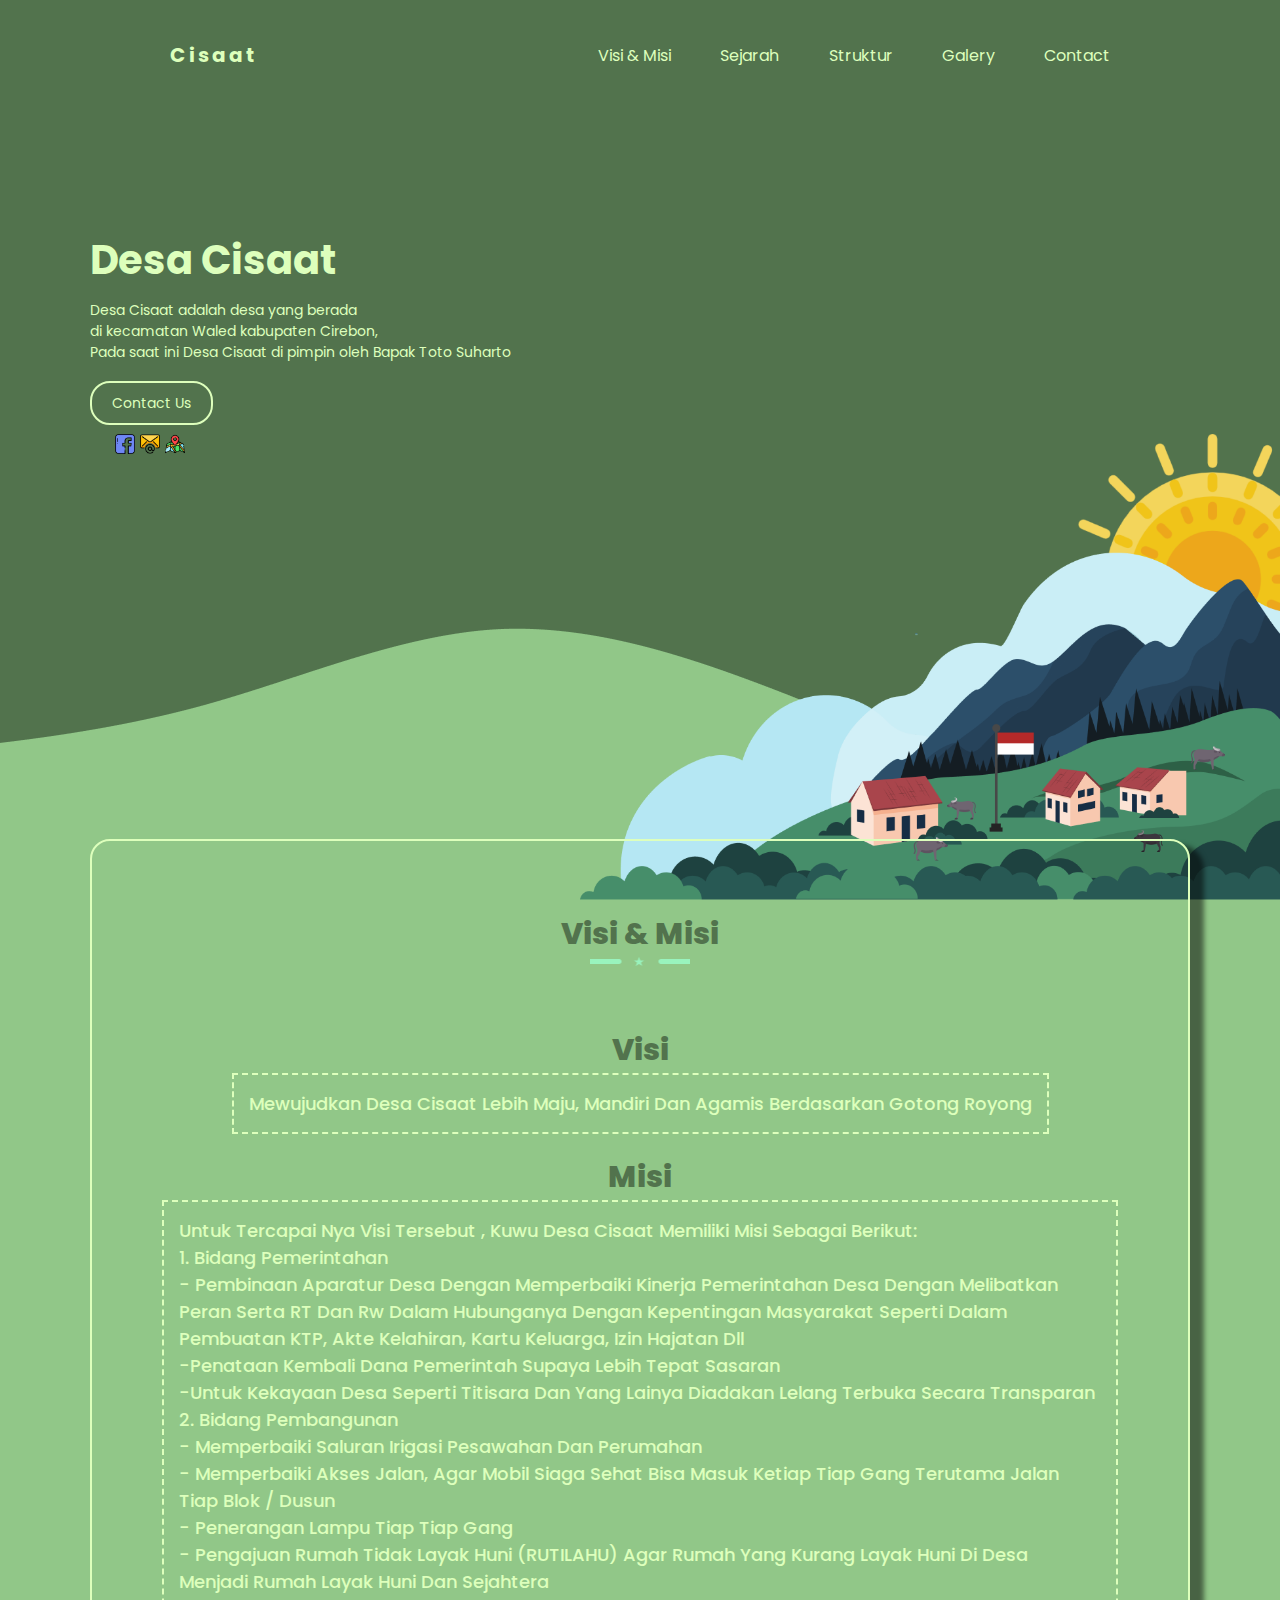
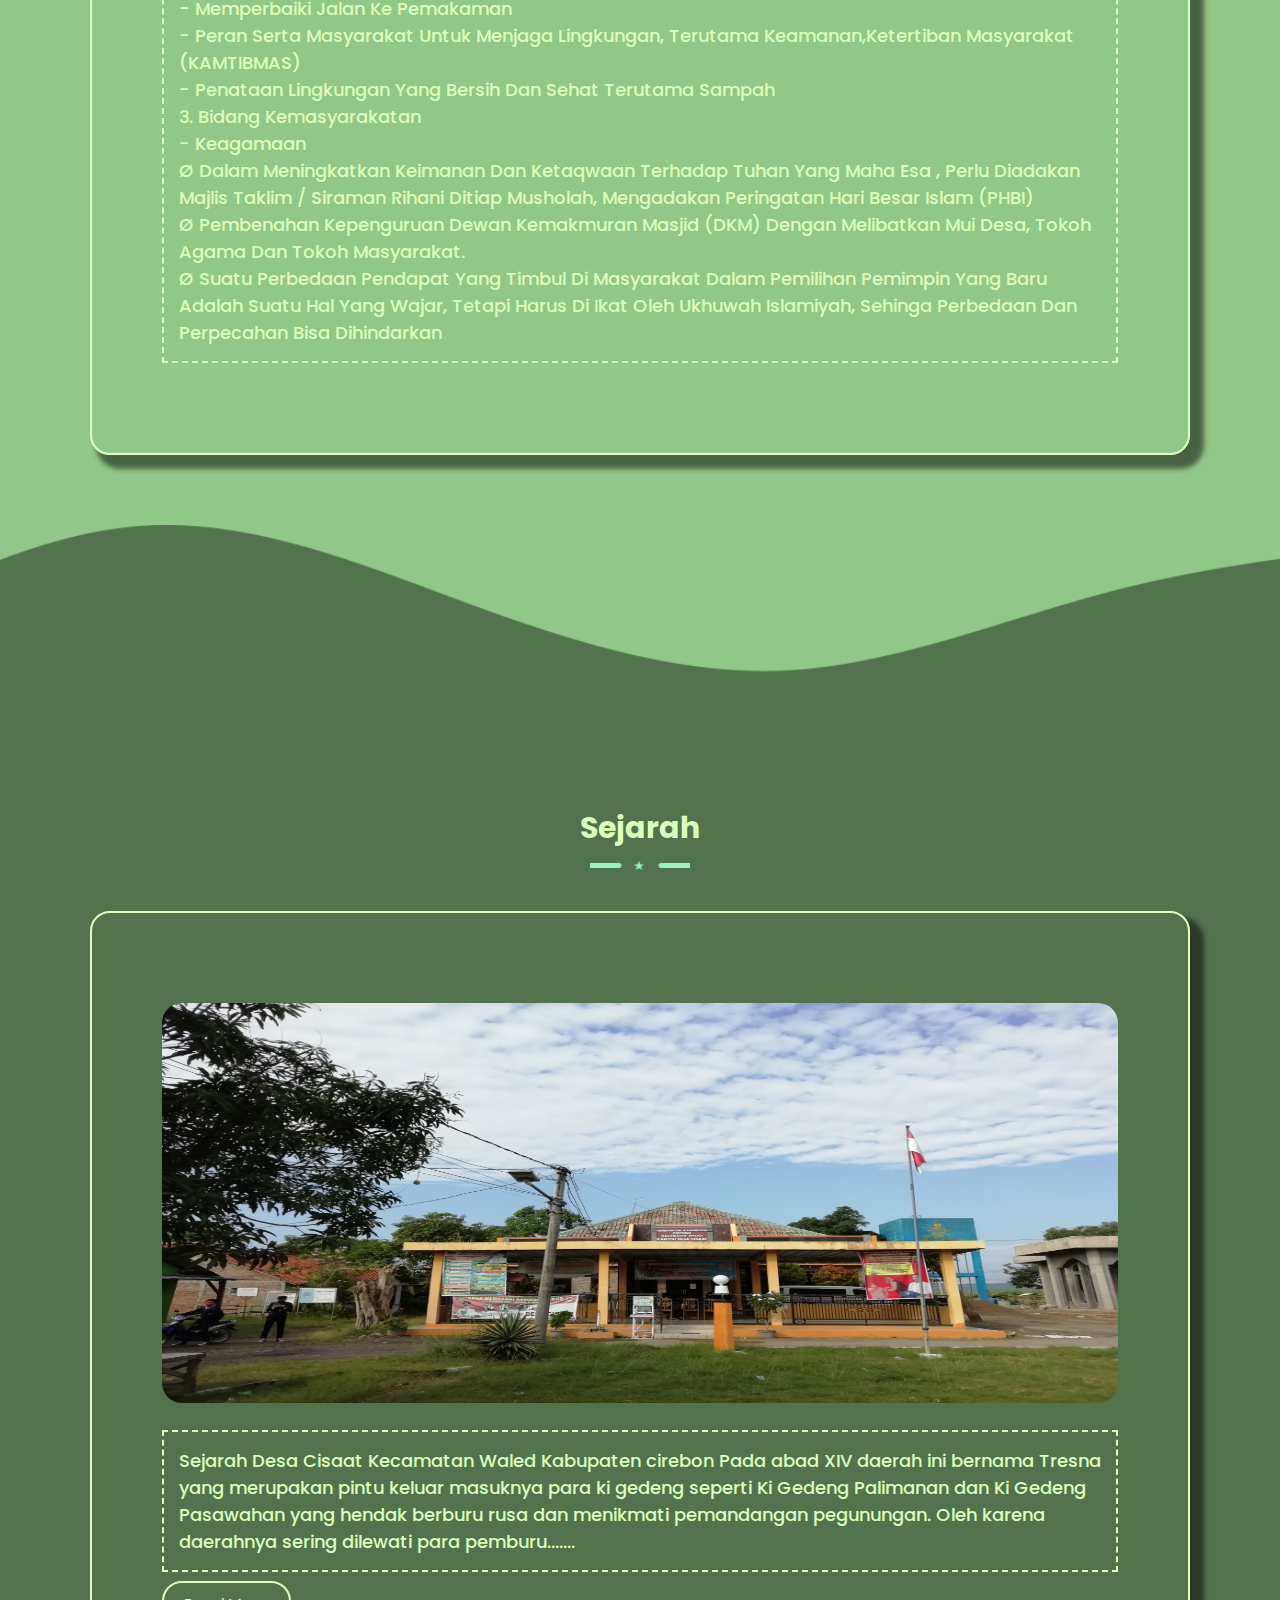
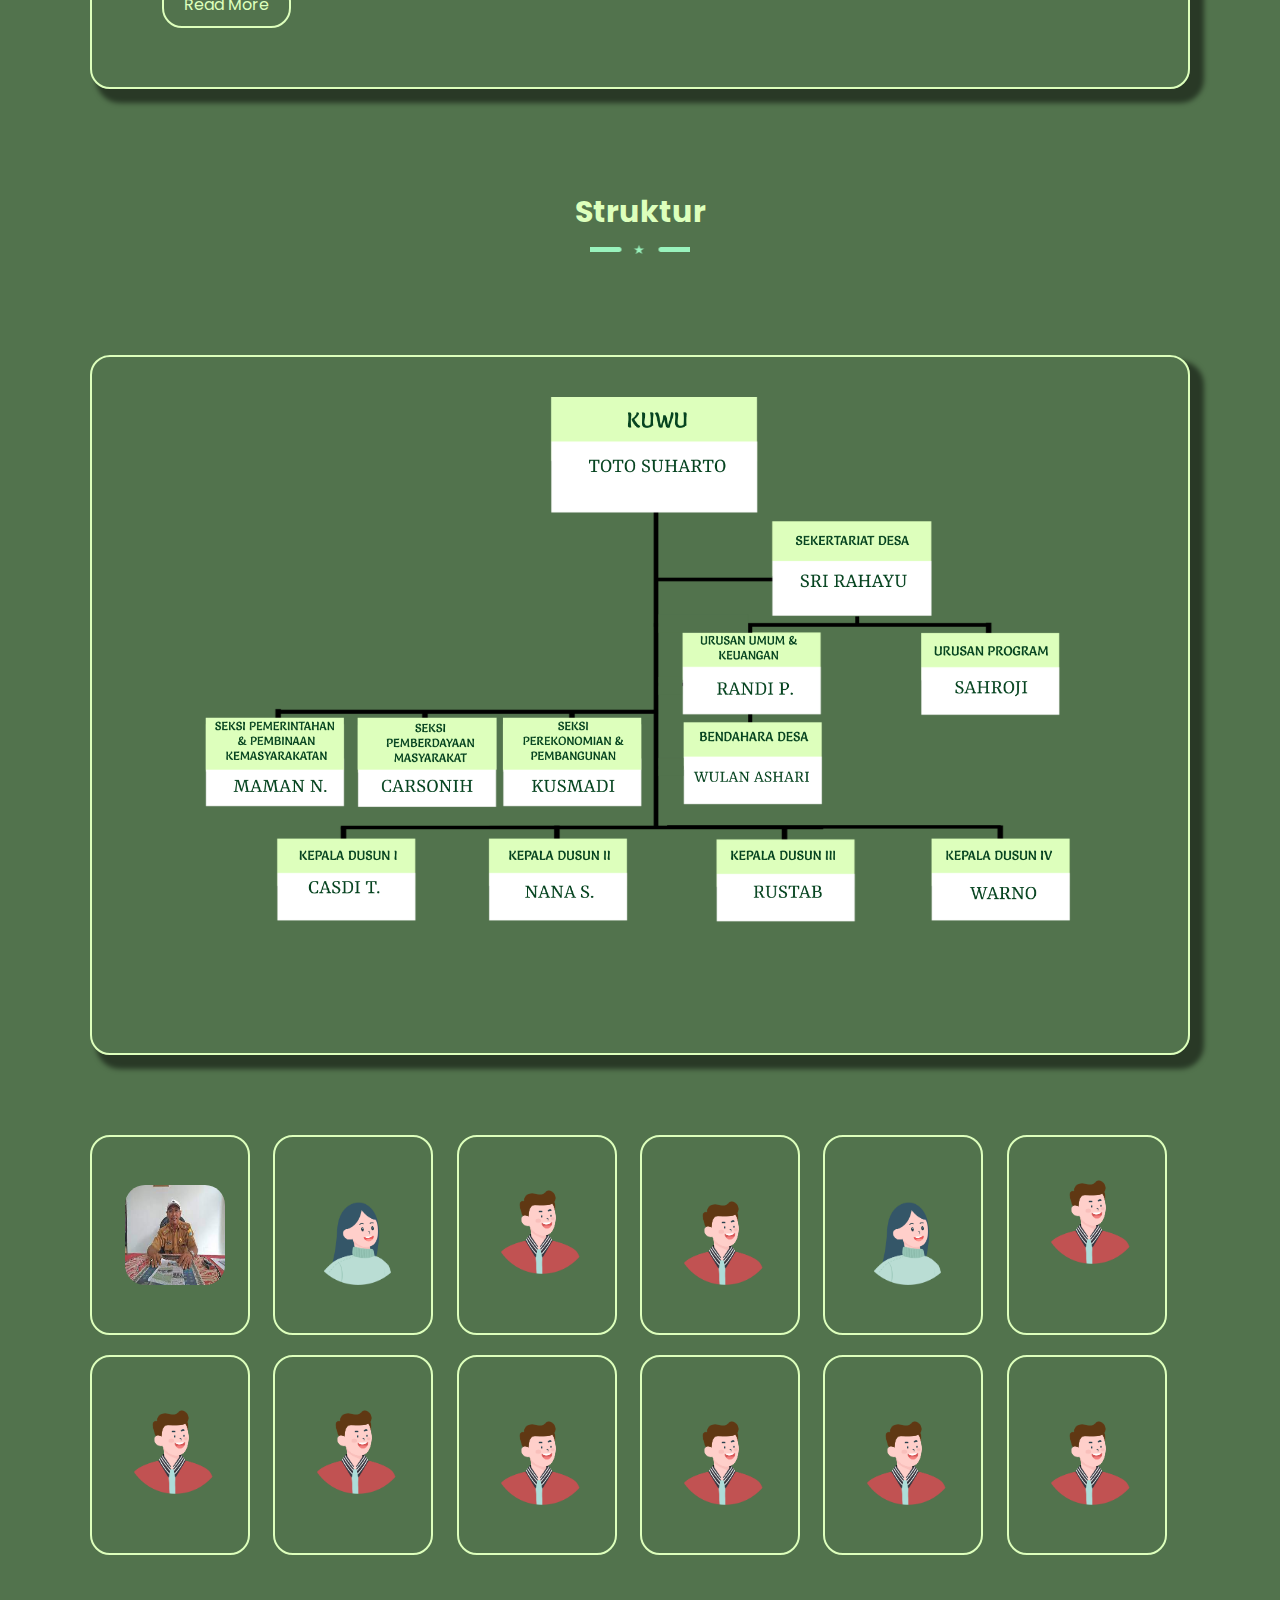
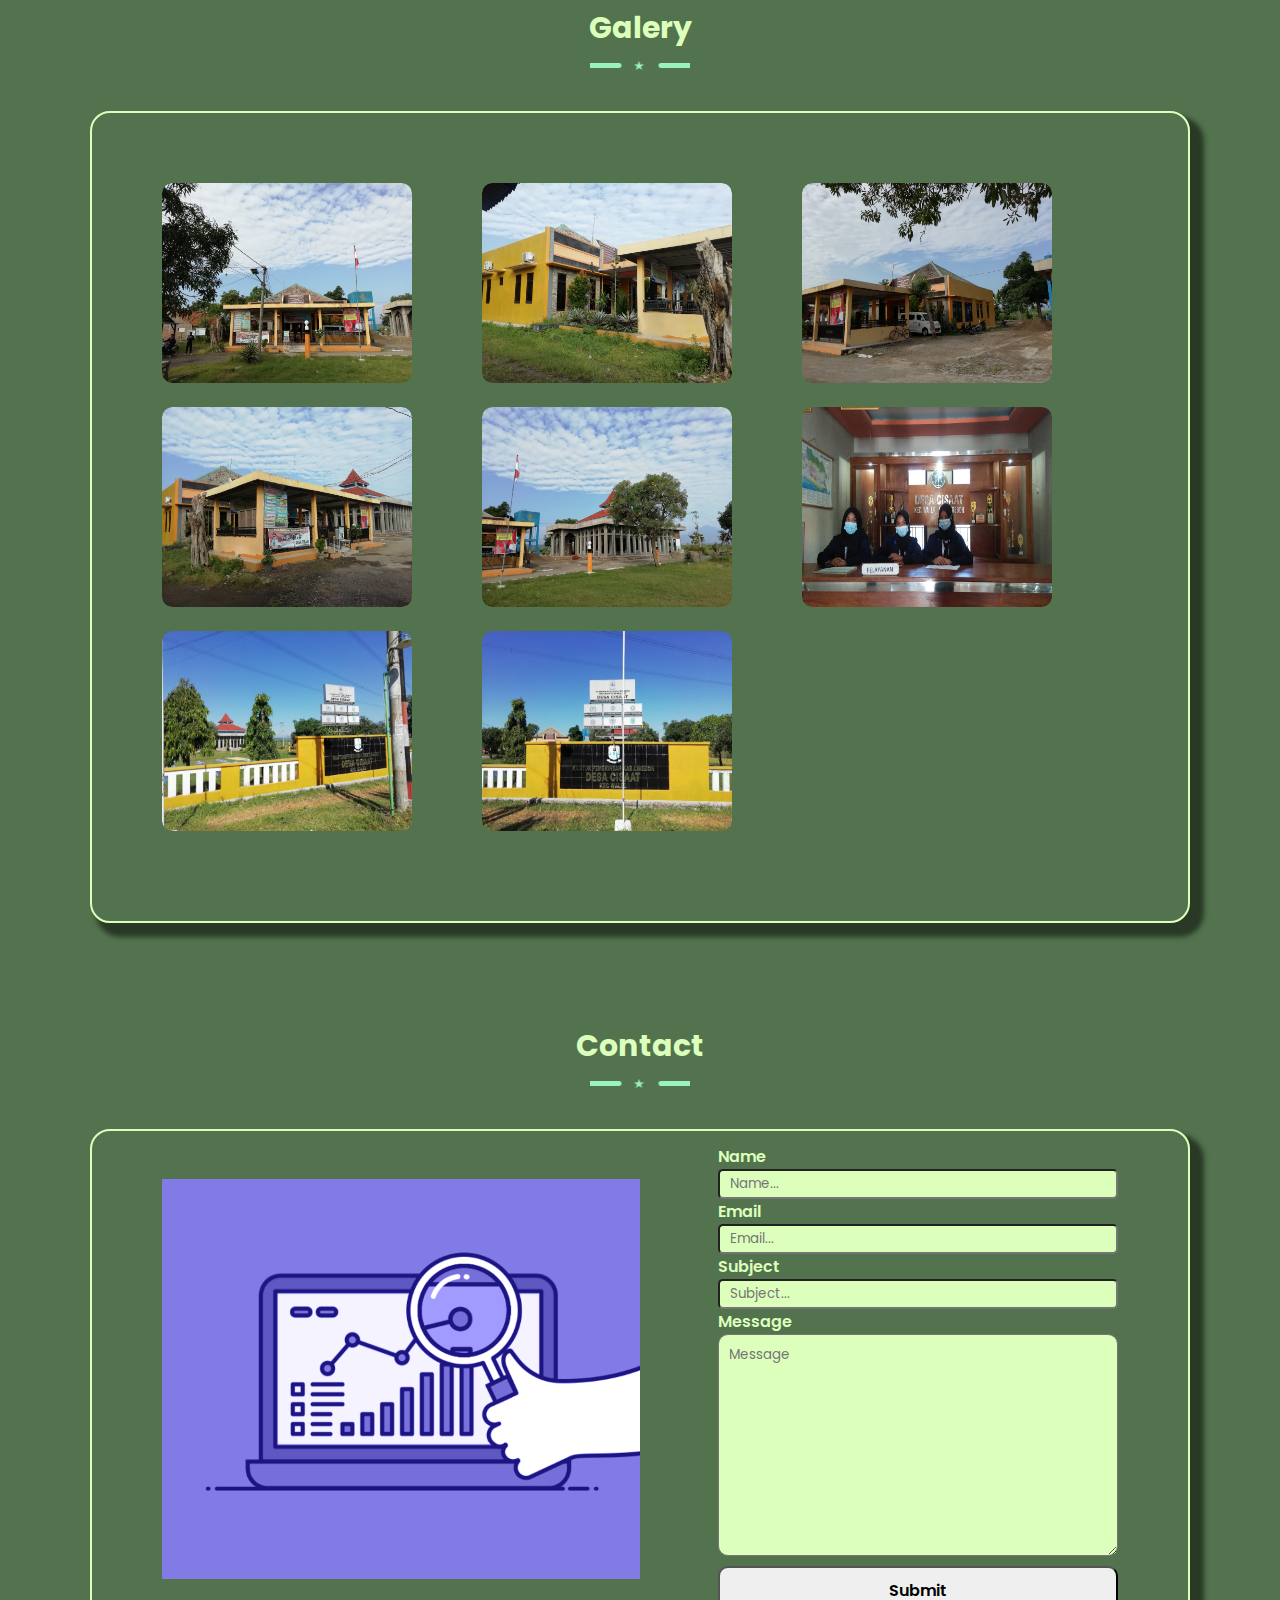
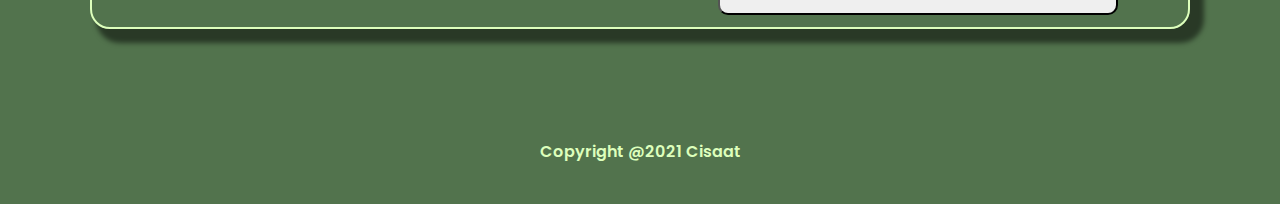
<file: index.html>
<!DOCTYPE html>
<html lang="en">
  <head>
    <meta charset="UTF-8" />
    <meta http-equiv="X-UA-Compatible" content="IE=edge" />
    <meta name="viewport" content="width=device-width, initial-scale=1.0" />
    <title>CISAAT | Home</title>
    <link rel="stylesheet" href="style.css" />
    <link rel="shortcut icon" href="img/houses.png" type="image/x-icon" />
    <link rel="stylesheet" href="https://maxcdn.bootstrapcdn.com/font-awesome/4.5.0/css/font-awesome.min.css" />
  </head>
  <body>
    <!-- navbar -->
    <!-- <nav>
      <div class="container">
        <div class="logo">
          <a href="index.html"><h2>Cisaat</h2></a>
        </div>

        <ul class="menu_list">
          <li class="list_item">
            <a href="#visimisi"> Visi & Misi </a>
          </li>
          <li class="list_item">
            <a href="#sejarah"> Sejarah </a>
          </li>
          <li class="list_item">
            <a href="#struktur"> Struktur </a>
          </li>
          <li class="list_item">
            <a href="#galery"> Galery </a>
          </li>
          <li class="list_item">
            <a href="#contact"> Contact </a>
          </li>
        </ul>
       
        <div class="menu-toggle">
          <input type="checkbox" />
          <span></span>
          <span></span>
          <span></span>
        </div>
      </div>
    </nav> -->

    <nav>
      <div class="logo">
        <a href="index.html">Cisaat</a>
      </div>

      <ul>
        <li><a href="#visimisi"> Visi & Misi </a></li>
        <li><a href="#sejarah"> Sejarah </a></li>
        <li><a href="#struktur"> Struktur </a></li>
        <li><a href="#galery"> Galery </a></li>
        <li><a href="#contact"> Contact </a></li>
      </ul>

      <div class="menu-toggle">
        <input type="checkbox" />
        <span></span>
        <span></span>
        <span></span>
      </div>
    </nav>

    <!-- banner -->
    <section class="home" id="home">
      <div class="container">
        <div class="row">
          <div class="col">
            <div class="teks">
              <div class="heading">Desa Cisaat</div>
              <div class="teks">
                <p>
                  Desa Cisaat adalah desa yang berada <br />
                  di kecamatan Waled kabupaten Cirebon, <br />
                  Pada saat ini Desa Cisaat di pimpin oleh Bapak Toto Suharto
                </p>
              </div>
              <a href="#contact" class="button">Contact Us</a>
              <div class="icon">
                <a href="" class="icon_fb"></a>
                <a href="" class="icon_gmail"></a>
                <a href="https://goo.gl/maps/2Tc1UdHdbmCspdRc9" target="_blank" class="icon_map"></a>
              </div>
            </div>
          </div>

          <img src="img/banner.png" alt="" />
        </div>
      </div>
    </section>

    <!-- visimisi -->
    <section class="visimisi" id="visimisi">
      <!-- wave -->
      <div class="wave"></div>
      <div class="container">
        <div class="box">
          <div class="heading">Visi & Misi</div>
          <div class="saparator"></div>

          <div class="heading">Visi</div>
          <div class="text_muda">Mewujudkan Desa Cisaat Lebih Maju, Mandiri Dan Agamis Berdasarkan Gotong Royong</div>
          <div class="heading">Misi</div>
          <div class="text_muda">
            Untuk Tercapai Nya Visi Tersebut , Kuwu Desa Cisaat Memiliki Misi Sebagai Berikut:
            <br />
            1. Bidang Pemerintahan
            <br />
            - Pembinaan Aparatur Desa Dengan Memperbaiki Kinerja Pemerintahan Desa Dengan Melibatkan Peran Serta RT Dan Rw Dalam Hubunganya Dengan Kepentingan Masyarakat Seperti Dalam Pembuatan KTP, Akte Kelahiran, Kartu Keluarga, Izin
            Hajatan Dll
            <br />
            -Penataan Kembali Dana Pemerintah Supaya Lebih Tepat Sasaran
            <br />
            -Untuk Kekayaan Desa Seperti Titisara Dan Yang Lainya Diadakan Lelang Terbuka Secara Transparan
            <br />
            2. Bidang Pembangunan
            <br />
            - Memperbaiki Saluran Irigasi Pesawahan Dan Perumahan
            <br />
            - Memperbaiki Akses Jalan, Agar Mobil Siaga Sehat Bisa Masuk Ketiap Tiap Gang Terutama Jalan Tiap Blok / Dusun
            <br />
            - Penerangan Lampu Tiap Tiap Gang
            <br />
            - Pengajuan Rumah Tidak Layak Huni (RUTILAHU) Agar Rumah Yang Kurang Layak Huni Di Desa Menjadi Rumah Layak Huni Dan Sejahtera
            <br />
            - Memperbaiki Jalan Ke Pemakaman
            <br />
            - Peran Serta Masyarakat Untuk Menjaga Lingkungan, Terutama Keamanan,Ketertiban Masyarakat (KAMTIBMAS)
            <br />
            - Penataan Lingkungan Yang Bersih Dan Sehat Terutama Sampah
            <br />
            3. Bidang Kemasyarakatan
            <br />
            - Keagamaan
            <br />
            Ø Dalam Meningkatkan Keimanan Dan Ketaqwaan Terhadap Tuhan Yang Maha Esa , Perlu Diadakan Majlis Taklim / Siraman Rihani Ditiap Musholah, Mengadakan Peringatan Hari Besar Islam (PHBI)
            <br />
            Ø Pembenahan Kepenguruan Dewan Kemakmuran Masjid (DKM) Dengan Melibatkan Mui Desa, Tokoh Agama Dan Tokoh Masyarakat.
            <br />
            Ø Suatu Perbedaan Pendapat Yang Timbul Di Masyarakat Dalam Pemilihan Pemimpin Yang Baru Adalah Suatu Hal Yang Wajar, Tetapi Harus Di Ikat Oleh Ukhuwah Islamiyah, Sehinga Perbedaan Dan Perpecahan Bisa Dihindarkan
          </div>
        </div>
      </div>
      <!-- wave -->
      <div class="wave2"></div>
    </section>

    <section class="sejarah" id="sejarah">
      <div class="container">
        <div class="heading_terang">Sejarah</div>
        <div class="saparator2"></div>
        <div class="box2">
          <div class="kotak">
            <div class="image">
              <img src="img/image (2).jpg" alt="" />
            </div>
            <div class="text_muda">
              <p>
                Sejarah Desa Cisaat Kecamatan Waled Kabupaten cirebon Pada abad XIV daerah ini bernama Tresna yang merupakan pintu keluar masuknya para ki gedeng seperti Ki Gedeng Palimanan dan Ki Gedeng Pasawahan yang hendak berburu rusa
                dan menikmati pemandangan pegunungan. Oleh karena daerahnya sering dilewati para pemburu.......
              </p>
            </div>
            <a href="sejarah.html" class="btn">Read More</a>
          </div>
        </div>
      </div>
    </section>

    <section class="struktur" id="struktur">
      <div class="container">
        <div class="heading_terang">Struktur</div>
        <div class="saparator2"></div>
        <div class="row_2">
          <div class="boxsatu">
            <div class="boxStruktur">
              <img src="img/struktur.png" alt="" />
            </div>
          </div>
          <div class="boxDua">
            <div class="card">
              <div class="content">
                <div class="title">
                  <h4>Toto Suharto</h4>
                </div>
                <div class="image">
                  <img src="img/download (1).jpg" alt="" />
                </div>
                <div class="jabatan">
                  <p>Kuwu</p>
                </div>
              </div>
            </div>
            <div class="card">
              <div class="content">
                <div class="title">
                  <h4>Sri Rahayu</h4>
                </div>
                <div class="image">
                  <img src="img/ce.png" alt="" />
                </div>
                <div class="jabatan">
                  <p>Sekretariat desa</p>
                </div>
              </div>
            </div>
            <div class="card">
              <div class="content">
                <div class="title">
                  <h4>Randi P.</h4>
                </div>
                <div class="image">
                  <img src="img/co.png" alt="" />
                </div>
                <div class="jabatan">
                  <p>
                    Urusan Umum & <br />
                    Keuangan
                  </p>
                </div>
              </div>
            </div>
            <div class="card">
              <div class="content">
                <div class="title">
                  <h4>Sahroji</h4>
                </div>
                <div class="image">
                  <img src="img/co.png" alt="" />
                </div>
                <div class="jabatan">
                  <p>Urusan Program</p>
                </div>
              </div>
            </div>
            <div class="card">
              <div class="content">
                <div class="title">
                  <h4>Wulan Ashari</h4>
                </div>
                <div class="image">
                  <img src="img/ce.png" alt="" />
                </div>
                <div class="jabatan">
                  <p>Bendahara Desa</p>
                </div>
              </div>
            </div>
            <div class="card">
              <div class="content">
                <div class="title">
                  <h4>Maman N.</h4>
                </div>
                <div class="image">
                  <img src="img/co.png" alt="" />
                </div>
                <div class="jabatan">
                  <p>
                    Seksi Pemerintahan <br />
                    & Pembinaan <br />
                    Kemasyarakatan
                  </p>
                </div>
              </div>
            </div>
            <div class="card">
              <div class="content">
                <div class="title">
                  <h4>Carsonih</h4>
                </div>
                <div class="image">
                  <img src="img/co.png" alt="" />
                </div>
                <div class="jabatan">
                  <p>
                    Seksi Pemberdayaan <br />
                    Masyarakat
                  </p>
                </div>
              </div>
            </div>
            <div class="card">
              <div class="content">
                <div class="title">
                  <h4>Kusmadi</h4>
                </div>
                <div class="image">
                  <img src="img/co.png" alt="" />
                </div>
                <div class="jabatan">
                  <p>Seksi Perekonomian & <br />Pembangunan</p>
                </div>
              </div>
            </div>
            <div class="card">
              <div class="content">
                <div class="title">
                  <h4>Casdi T.</h4>
                </div>
                <div class="image">
                  <img src="img/co.png" alt="" />
                </div>
                <div class="jabatan">
                  <p>Kepala dusun 1</p>
                </div>
              </div>
            </div>
            <div class="card">
              <div class="content">
                <div class="title">
                  <h4>Nana S.</h4>
                </div>
                <div class="image">
                  <img src="img/co.png" alt="" />
                </div>
                <div class="jabatan">
                  <p>Kepala dusun 2</p>
                </div>
              </div>
            </div>
            <div class="card">
              <div class="content">
                <div class="title">
                  <h4>Rustab</h4>
                </div>
                <div class="image">
                  <img src="img/co.png" alt="" />
                </div>
                <div class="jabatan">
                  <p>Kepala dusun 3</p>
                </div>
              </div>
            </div>
            <div class="card">
              <div class="content">
                <div class="title">
                  <h4>Warno</h4>
                </div>
                <div class="image">
                  <img src="img/co.png" alt="" />
                </div>
                <div class="jabatan">
                  <p>Kepala dusun 4</p>
                </div>
              </div>
            </div>
          </div>
        </div>
      </div>
    </section>

    <section class="galery" id="galery">
      <div class="container">
        <div class="heading_terang">Galery</div>
        <div class="saparator2"></div>
        <div class="box image_box">
          <figure><img src="img/image (1).jpg" alt="" class="img_content" /></figure>
          <figure><img src="img/image (3).jpg" alt="" class="img_content" /></figure>
          <figure><img src="img/image (4).jpg" alt="" class="img_content" /></figure>
          <figure><img src="img/image (5).jpg" alt="" class="img_content" /></figure>
          <figure><img src="img/image (6).jpg" alt="" class="img_content" /></figure>
          <figure><img src="img/image (7).jpeg" alt="" class="img_content" /></figure>
          <figure><img src="img/image (8).jpeg" alt="" class="img_content" /></figure>
          <figure><img src="img/image (9).jpeg" alt="" class="img_content" /></figure>
        </div>
      </div>
    </section>

    <section class="contact" id="contact">
      <div class="container">
        <div class="heading_terang">Contact</div>
        <div class="saparator2"></div>
        <div class="box_contact">
          <div class="img_box"></div>
          <div class="contact_content">
            <form action="" class="form">
              <label for="name">Name</label>
              <input type="text" class="input" placeholder="Name..." />
              <label for="name">Email</label>
              <input type="text" class="input" placeholder="Email..." />
              <label for="name">Subject</label>
              <input type="text" class="input" placeholder="Subject..." />
              <label for="name">Message</label>
              <textarea name="" id="" cols="30" rows="10" placeholder="Message"></textarea>
              <button type="submit">Submit</button>
            </form>
          </div>
        </div>
      </div>
    </section>

    <footer>
      <div class="copyright">Copyright @2021 Cisaat</div>
    </footer>

    <!-- Back to top button -->
    <a id="button"></a>

    <script src="https://cdnjs.cloudflare.com/ajax/libs/jquery/2.1.3/jquery.min.js"></script>
    <script src="js/script.js"></script>
    <script type="text/javascript" src="js/vanilla-tilt.min.js"></script>
    <script type="text/javascript">
      VanillaTilt.init(document.querySelectorAll(".card"), {
        max: 25,
        speed: 400,
      });
    </script>
  </body>
</html>
</file>
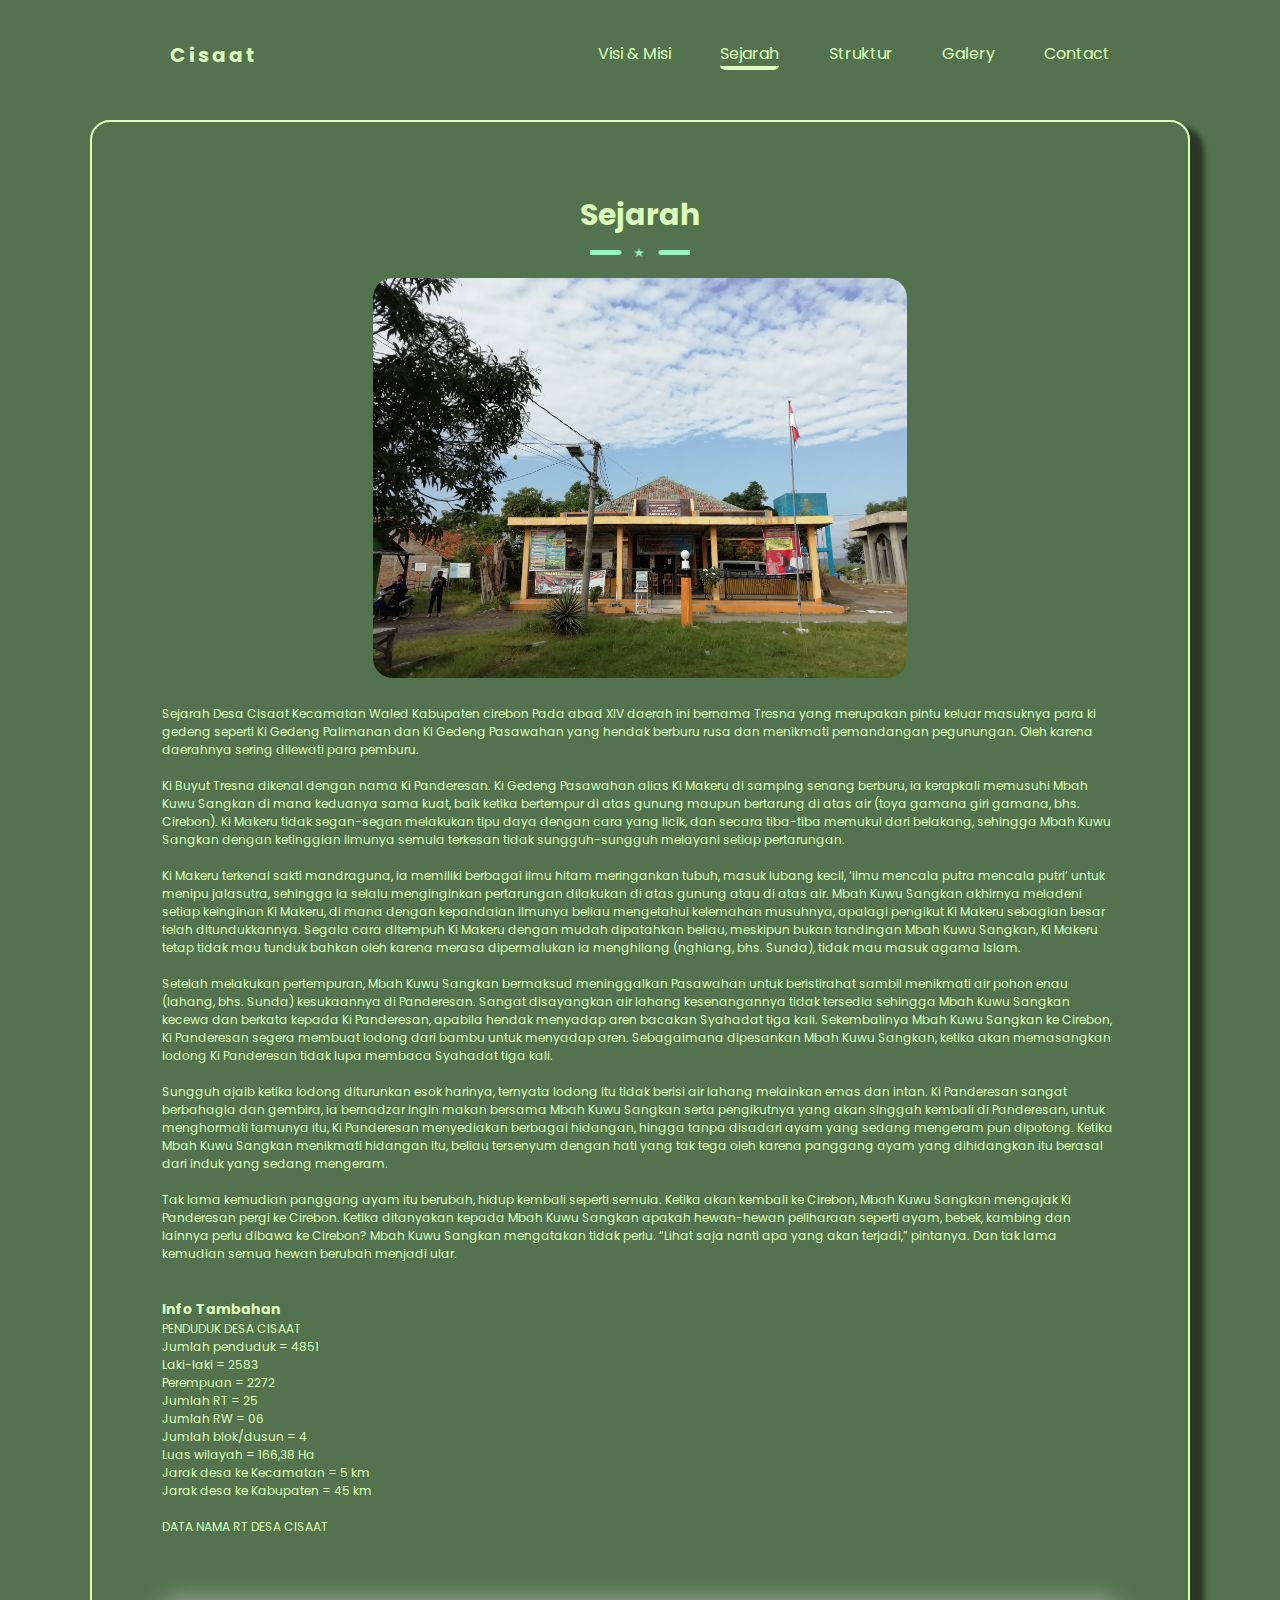
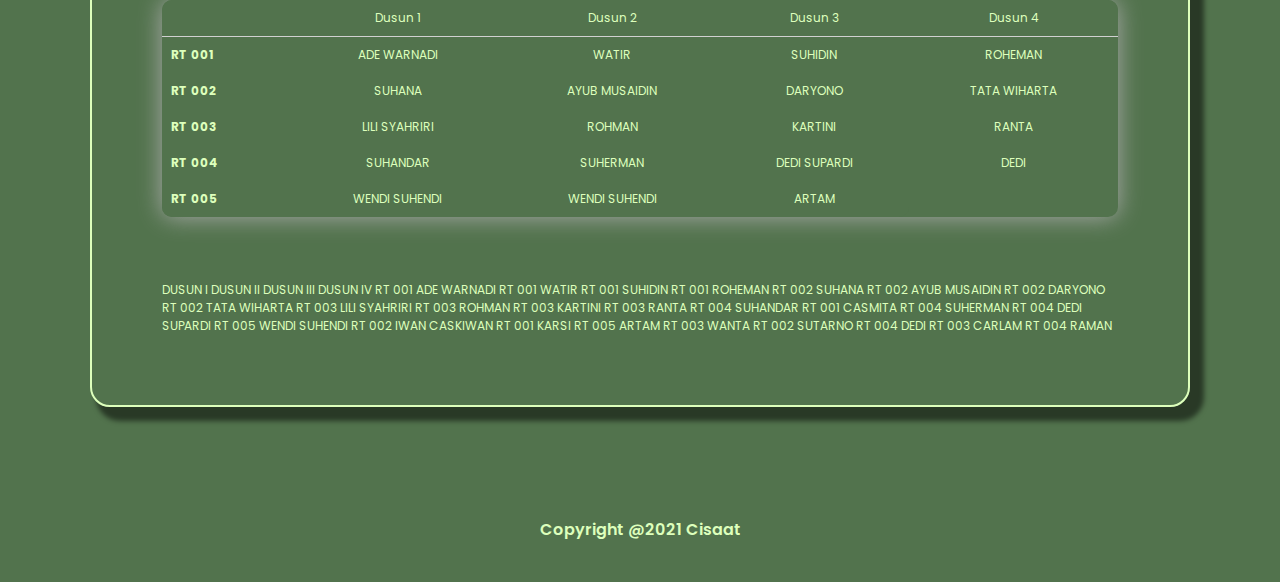
<file: sejarah.html>
<!DOCTYPE html>
<html lang="en">
  <head>
    <meta charset="UTF-8" />
    <meta http-equiv="X-UA-Compatible" content="IE=edge" />
    <meta name="viewport" content="width=device-width, initial-scale=1.0" />
    <title>CISAAT | Sejarah</title>
    <link rel="stylesheet" href="style.css" />
    <link rel="shortcut icon" href="img/houses.png" type="image/x-icon" />
  </head>
  <body>
    <!-- navbar -->
    <nav>
      <div class="logo">
        <a href="index.html">Cisaat</a>
      </div>

      <ul>
        <li><a href="index.html#visimisi"> Visi & Misi </a></li>
        <li class="active"><a href="index.html#sejarah">Sejarah</a></li>
        <li><a href="index.html#struktur"> Struktur </a></li>
        <li><a href="index.html#galery"> Galery </a></li>
        <li><a href="index.html#contact"> Contact </a></li>
      </ul>

      <div class="menu-toggle">
        <input type="checkbox" />
        <span></span>
        <span></span>
        <span></span>
      </div>
    </nav>

    <section id="sejarah" class="sejarah">
      <div class="container">
        <div class="box">
          <div class="heading_terang">Sejarah</div>
          <div class="saparator2"></div>
          <div class="image">
            <img src="img/image (2).jpg" alt="" />
          </div>
          <div class="text_muda2">
            <p>
              Sejarah Desa Cisaat Kecamatan Waled Kabupaten cirebon Pada abad XIV daerah ini bernama Tresna yang merupakan pintu keluar masuknya para ki gedeng seperti Ki Gedeng Palimanan dan Ki Gedeng Pasawahan yang hendak berburu rusa dan menikmati
              pemandangan pegunungan. Oleh karena daerahnya sering dilewati para pemburu. 
              <br>
              <br>
              Ki Buyut Tresna dikenal dengan nama Ki Panderesan. Ki Gedeng Pasawahan alias Ki Makeru di samping senang berburu, ia kerapkali memusuhi Mbah Kuwu
              Sangkan di mana keduanya sama kuat, baik ketika bertempur di atas gunung maupun bertarung di atas air (toya gamana giri gamana, bhs. Cirebon). Ki Makeru tidak segan-segan melakukan tipu daya dengan cara yang licik, dan secara
              tiba-tiba memukul dari belakang, sehingga Mbah Kuwu Sangkan dengan ketinggian ilmunya semula terkesan tidak sungguh-sungguh melayani setiap pertarungan. 
              <br>
              <br>
              Ki Makeru terkenal sakti mandraguna, ia memiliki berbagai ilmu hitam
              meringankan tubuh, masuk lubang kecil, ‘ilmu mencala putra mencala putri’ untuk menipu jalasutra, sehingga ia selalu menginginkan pertarungan dilakukan di atas gunung atau di atas air. Mbah Kuwu Sangkan akhirnya meladeni
              setiap keinginan Ki Makeru, di mana dengan kepandaian ilmunya beliau mengetahui kelemahan musuhnya, apalagi pengikut Ki Makeru sebagian besar telah ditundukkannya. Segala cara ditempuh Ki Makeru dengan mudah dipatahkan beliau,
              meskipun bukan tandingan Mbah Kuwu Sangkan, Ki Makeru tetap tidak mau tunduk bahkan oleh karena merasa dipermalukan ia menghilang (nghiang, bhs. Sunda), tidak mau masuk agama Islam. 
              <br>
              <br>
              Setelah melakukan pertempuran, Mbah Kuwu
              Sangkan bermaksud meninggalkan Pasawahan untuk beristirahat sambil menikmati air pohon enau (lahang, bhs. Sunda) kesukaannya di Panderesan. Sangat disayangkan air lahang kesenangannya tidak tersedia sehingga Mbah Kuwu Sangkan
              kecewa dan berkata kepada Ki Panderesan, apabila hendak menyadap aren bacakan Syahadat tiga kali. Sekembalinya Mbah Kuwu Sangkan ke Cirebon, Ki Panderesan segera membuat lodong dari bambu untuk menyadap aren. Sebagaimana
              dipesankan Mbah Kuwu Sangkan, ketika akan memasangkan lodong Ki Panderesan tidak lupa membaca Syahadat tiga kali.
              <br>
              <br>
              Sungguh ajaib ketika lodong diturunkan esok harinya, ternyata lodong itu tidak berisi air lahang melainkan emas
              dan intan. Ki Panderesan sangat berbahagia dan gembira, ia bernadzar ingin makan bersama Mbah Kuwu Sangkan serta pengikutnya yang akan singgah kembali di Panderesan, untuk menghormati tamunya itu, Ki Panderesan menyediakan
              berbagai hidangan, hingga tanpa disadari ayam yang sedang mengeram pun dipotong. Ketika Mbah Kuwu Sangkan menikmati hidangan itu, beliau tersenyum dengan hati yang tak tega oleh karena panggang ayam yang dihidangkan itu
              berasal dari induk yang sedang mengeram. 
              <br>
              <br>
              Tak lama kemudian panggang ayam itu berubah, hidup kembali seperti semula. Ketika akan kembali ke Cirebon, Mbah Kuwu Sangkan mengajak Ki Panderesan pergi ke Cirebon. Ketika ditanyakan
              kepada Mbah Kuwu Sangkan apakah hewan-hewan peliharaan seperti ayam, bebek, kambing dan lainnya perlu dibawa ke Cirebon? Mbah Kuwu Sangkan mengatakan tidak perlu. “Lihat saja nanti apa yang akan terjadi,” pintanya. Dan tak
              lama kemudian semua hewan berubah menjadi ular.

              <br>
              <br>
              <br>
              <h3>Info Tambahan</h3>
              PENDUDUK DESA CISAAT
              <br>
              Jumlah penduduk = 4851
              <br>
              Laki-laki = 2583
              <br>
              Perempuan = 2272
              <br>
              Jumlah RT = 25
              <br>
              Jumlah RW = 06
              <br>
              Jumlah blok/dusun = 4
              <br>
              Luas wilayah = 166,38 Ha
              <br>
              Jarak desa ke Kecamatan = 5 km
              <br>
              Jarak desa ke Kabupaten = 45 km
              <br><br>

              DATA NAMA RT DESA CISAAT

              <table class="products-table">
                <thead>
                  <tr>
                    <th></th>
                    <th>Dusun 1</th>
                    <th>Dusun 2</th>
                    <th>Dusun 3</th>
                    <th>Dusun 4</th>
                  </tr>
                </thead>
                <tbody>
                  <tr>
                    <td data-label="Product">RT 001</td>
                    <td data-label="Unlimited Plan">
                      ADE WARNADI
                    </td>
                    <td data-label="Started Plan">
                      WATIR
                    </td>
                    <td data-label="Started Plan">
                      SUHIDIN
                    </td>
                    <td data-label="Started Plan">
                      ROHEMAN
                    </td>
                  </tr>
                  <tr>
                    <td data-label="Product">RT 002</td>
                    <td data-label="Unlimited Plan">
                      SUHANA
                    </td>
                    <td data-label="Started Plan">
                      AYUB MUSAIDIN
                    </td>
                    <td data-label="Started Plan">
                      DARYONO
                    </td>
                    <td data-label="Started Plan">
                      TATA WIHARTA
                    </td>
                  </tr>
                  <tr>
                    <td data-label="Product">RT 003</td>
                    <td data-label="Unlimited Plan">
                      LILI SYAHRIRI
                    </td>
                    <td data-label="Started Plan">
                      ROHMAN
                    </td>
                    <td data-label="Started Plan">
                      KARTINI
                    </td>
                    <td data-label="Started Plan">
                      RANTA
                    </td>
                  </tr>
                  <tr>
                    <td data-label="Product">RT 004</td>
                    <td data-label="Unlimited Plan">
                      SUHANDAR
                    </td>
                    <td data-label="Started Plan">
                      SUHERMAN
                    </td>
                    <td data-label="Started Plan">
                      DEDI SUPARDI
                    </td>
                    <td data-label="Started Plan">
                      DEDI
                    </td>
                  </tr>
                  <tr>
                    <td data-label="Product">RT 005</td>
                    <td data-label="Unlimited Plan">
                      WENDI SUHENDI
                    </td>
                    <td data-label="Started Plan">
                      WENDI SUHENDI
                    </td>
                    <td data-label="Started Plan">
                      ARTAM
                    </td>
                    
                  </tr>
              
                </tbody>
              </table>



DUSUN I
DUSUN II
DUSUN III
DUSUN IV
RT 001 
ADE WARNADI
RT 001
WATIR
RT 001
SUHIDIN
RT 001
ROHEMAN
RT 002
SUHANA
RT 002
AYUB MUSAIDIN
RT 002
DARYONO
RT 002
TATA WIHARTA
RT 003
LILI SYAHRIRI
RT 003
ROHMAN
RT 003
KARTINI
RT 003
RANTA
RT 004
SUHANDAR
RT 001
CASMITA
RT 004
SUHERMAN
RT 004
DEDI SUPARDI
RT 005
WENDI SUHENDI
RT 002
IWAN CASKIWAN
RT 001
KARSI
RT 005
ARTAM


RT 003
WANTA
RT 002
SUTARNO




RT 004
DEDI
RT 003
CARLAM






RT 004
RAMAN




            </p>
          </div>
        </div>
      </div>
    </section>

    <footer>
      <div class="copyright">Copyright @2021 Cisaat</div>
    </footer>

    <!-- Back to top button -->
    <a id="button"></a>

    <script src="https://cdnjs.cloudflare.com/ajax/libs/jquery/2.1.3/jquery.min.js"></script>
    <script src="js/script.js"></script>
  </body>
</html>
</file>
<file: style.css>
/* color
text : #DDFFBC
bccolor : #52734D
        : #91C788

*/
/* Font */
@import url("https://fonts.googleapis.com/css2?family=Poppins:wght@400;500;700&display=swap");
* {
  margin: 0;
  padding: 0;
  /* border: 1px solid black; */
  font-family: "Poppins", sans-serif;
  box-sizing: border-box;
}
::selection{
  background-color: #ddffbc;
  color: #52734d;
}
.container {
  padding: 0 7%;
  padding-top: 30px;
}
body {
  background-color: #52734d;
  /* height: 1000px; */
}

/* nav */
/* .logo a {
  color: #ddffbc;
  text-decoration: none;
}
.menu_list {
  display: flex;
  position: absolute;
  right: 7%;
  top: 40px;
}
.menu_list li {
  list-style: none;
  margin-left: 50px;
}
.menu_list li a {
  text-decoration: none;
  color: #ddffbc;
}
.menu_list li a:hover {
  transition: 0.2s;
  border-bottom: 4px solid #ddffbc;
  border-radius: 5px;
}
.active{
  border-bottom: 4px solid #ddffbc;
  border-radius: 5px;
} */

/* navbar */

nav {
  display: flex;
  background-color:#52734d;
  justify-content: space-around;
  /* padding: 20px 0; */
  height: 50px;
  align-items: center;
  color: #ddffbc;
  margin-top: 30px;
  position: fixed;
  top: 0;
  right: 0;
  left: 0;
  z-index: 999;
  transition: 0.6s;
}
nav.sticky{
  margin-top: 0;

}
nav .logo a{
  font-family: "Poppins", sans-serif;
  font-size: 20px;
  font-weight: bold;
  letter-spacing: 3px;
  text-decoration: none;
  color: #ddffbc;
}

nav ul {
  display: flex;
  list-style: none;
  width: 40%;
  justify-content: space-between;
}
nav ul li a {
  color: #ddffbc;
  text-decoration: none;
  font-size: 1em;
}

nav ul li a:hover {
  transition: 0.2s;
  border-bottom: 4px solid #ddffbc;
  border-radius: 5px;
}
.active{
  border-bottom: 4px solid #ddffbc;
  border-radius: 5px;
}

/* Hamburger menu */
.menu-toggle {
  display: none;
  flex-direction: column;
  height: 20px;
  justify-content: space-between;
  position: relative;
  margin-right: -50px;
}
.menu-toggle input {
  position: absolute;
  width: 40px;
  height: 28px;
  left: -5px;
  top: -3px;
  opacity: 0;
  cursor: pointer;
  z-index: 4;
}
.menu-toggle span {
  display: block;
  width: 28px;
  height: 3px;
  background-color: #193101;
  border-radius: 3px;
  transition: all 0.5s;
  z-index: 3;
}
/* hamburger menu animation */
.menu-toggle span:nth-child(2) {
  transform-origin: 0 0;
}
.menu-toggle span:nth-child(4) {
  transform-origin: 0 100%;
}
.menu-toggle input:checked ~ span:nth-child(2) {
  transform: rotate(45deg) translate(-1px, -1px);
}
.menu-toggle input:checked ~ span:nth-child(3) {
  transform: scale(0);
  opacity: 0;
}
.menu-toggle input:checked ~ span:nth-child(4) {
  transform: rotate(-45deg) translate(-1px, 0);
}


/* banner */
.row {
  display: grid;
  height: 400px;
  grid-template-columns: 1fr 1fr;
  gap: 10px;
  justify-content: center;
  align-items: center;
  margin-bottom: 130px;
  transition: 1s;
}
.col {
  width: 100%;
  margin-top: 200px;
  animation: inLeft 0.5s forwards;
  /* transition: 0.7s; */
}
.row img {
  max-width: 700px;
  position: absolute;
  right: 0;
  bottom: 0;
}
.col .heading {
  font-size: 40px;
  font-weight: bold;
  color: #ddffbc;
  margin-bottom: 10px;
}
.col .teks {
  font-size: 14px;
  font-weight: 400;
  color: #ddffbc;
  margin-bottom: 30px;
}
.button {
  padding: 10px 20px;
  border: 2px solid #ddffbc;
  text-decoration: none;
  color: #ddffbc;
  border-radius: 20px;
}
.button:hover {
  background-color: #ddffbc;
  transition: 1s;
  color: #6a8666;
}
.icon {
  width: 13%;
  display: flex;
  justify-content: space-between;
  margin-top: 20px;
  margin-left: 25px;
}
.icon_fb {
  width: 20px;
  height: 20px;
  background-image: url(img/facebook.png);
  background-position: center;
  background-size: cover;
}
.icon_gmail {
  width: 20px;
  height: 20px;
  background-image: url(img/email.png);
  background-position: center;
  background-size: cover;
}
.icon_map {
  width: 20px;
  height: 20px;
  background-image: url(img/map.png);
  background-position: center;
  background-size: cover;
}
.icon a {
  text-decoration: none;
  color: #fff;
}
.icon_fb:hover,
.icon_gmail:hover,
.icon_map:hover {
  transition: 0.25s;
  transform: translateY(3px);
}

/* visi misi */
.visimisi {
  width: 100%;
  background-color: #91c788;
}
.box {
  width: 100%;
  display: flex;
  flex-direction: column;
  justify-content: center;
  align-items: center;
  border: 2px solid #ddffbc;
  border-radius: 20px;
  box-shadow: 10px 10px 5px 4px rgba(0, 0, 0, 0.5);
  padding: 70px;
  margin-top: 40px;
  margin-bottom: 70px;
  position: relative;
  animation: inUp 1s forwards;
}
.heading {
  font-size: 30px;
  font-weight: 800;
  color: #52734d;
}
.saparator {
  width: 100px;
  height: 10px;
  background-image: url(img/saparator.png);
  background-position: center;
  background-size: cover;
  margin-bottom: 60px;
}
.text {
  color: #52734d;
  text-align: center;
  font-size: 18px;
  font-weight: 800;
  margin-bottom: 70px;
}
.btn {
  padding: 10px 20px;
  border: 2px solid #ddffbc;
  border-radius: 20px;
  text-decoration: none;
  color: #ddffbc;
}
.btn:hover {
  background-color: #52734d;
  color: #ddffbc;
  transition: 1s;
}

.wave {
  width: 100%;
  height: 209px;
  background-image: url(img/wave.png);
  background-position: center;
  background-size: cover;
}
.wave2 {
  margin-top: 70px;
  width: 100%;
  height: 200px;
  background-image: url(img/wave2.png);
  background-position: center;
  background-size: cover;
}
.animasi {
  position: relative;
  width: 400px;
}
/* sejarah */
.kotak {
  width: 100%;
}
.box2 {
  position: relative;
  width: 100%;
  display: flex;
  justify-content: center;
  align-items: center;
  border: 2px solid #ddffbc;
  border-radius: 20px;
  box-shadow: 10px 10px 5px 4px rgba(0, 0, 0, 0.5);
  padding: 70px;
  margin-top: 40px;
  margin-bottom: 70px;
}
.text_muda {
  color: #ddffbc;
  font-size: 18px;
  font-weight: 500;
  border: 2px;
  border-style: dashed;
  padding: 15px;
  margin-bottom: 20px;
}
.text_muda2{
  color: #ddffbc;
  font-size: 12px;
  font-weight: 400;

}
.image img {
  position: relative;
  width: 100%;
  height: 400px;
  border-radius: 20px;
  margin-top: 20px;
  margin-bottom: 20px;
}
.sejarah .btn:hover {
  background-color: #ddffbc;
  color: #52734d;
}

.heading_terang {
  font-size: 30px;
  font-weight: bold;
  color: #ddffbc;
  margin-bottom: 10px;
  text-align: center;
}
.saparator2 {
  width: 100px;
  height: 10px;
  background-image: url(img/saparator.png);
  background-position: center;
  background-size: cover;
  margin-bottom: 60px;
  margin: auto;
}

/* struktur */
.row_2 {
  width: 100%;
  margin-top: 100px;
}
.boxsatu {
  width: 100%;
}
.struktur .boxsatu .boxStruktur {
  width: 100%;
  height: 700px;
  display: flex;
  flex-direction: column;
  justify-content: center;
  align-items: center;
  border: 2px solid #ddffbc;
  border-radius: 20px;
  box-shadow: 10px 10px 5px 4px rgba(0, 0, 0, 0.5);
  padding: 70px;
  margin-bottom: 80px;
}
.boxStruktur img {
  width: 1020px;
}

.boxDua {
  display: grid;
  grid-template-columns: repeat(auto-fit, minmax(160px, 1fr));
  width: 100%;
  justify-content: space-between;
  align-items: center;
}
.card {
  margin-bottom: 20px;
  position: relative;
  display: flex;
  justify-content: center;
  align-items: center;
  width: 160px;
  height: 200px;
  flex-direction: column;
  border-radius: 20px;
  border: 2px solid #ddffbc;
  transform-style: preserve-3d;
  cursor: pointer;
}
.card .image img {
  height: 100px;
  width: 100px;
  z-index: 1;
  transform-style: preserve-3d;
  margin: auto;
  margin-left: 30px;
  transform: translate3d(-10%, -0%, 0px);
}
.card:hover img {
  transform: translate3d(-10%, -0%, 60px);
}
.card .content {
  width: 100%;
  /* text-align: center; */
  display: flex;
  flex-direction: column;
  justify-content: center;
  align-items: center;
}
.card .content .title {
  margin-left: 30px;
  font-size: 18px;
  font-weight: 800;
  transition: 0.7s;
  opacity: 0;
  transform-style: preserve-3d;
  transform: translate3d(-10%, -0%, 10px);
}
.card .content p {
  font-weight: 200;
  font-size: 14px;
  opacity: 0;
  transition: 0.7s;
}
.card:hover .content .title,
.card:hover .content p {
  opacity: 1;
}

/* galery */
.image_box {
  display: grid;
  grid-template-columns: repeat(auto-fit, minmax(250px, 1fr));
  gap: 4px;
  justify-content: space-between;
  align-items: center;
}
figure {
  width: 250px;
  height: 200px;
  overflow: hidden;
  margin-bottom: 20px;
  border-radius: 10px;
}
.img_content {
  width: 250px;
  height: 200px;
  border-radius: 10px;
  -webkit-transform: scale(1);
  transform: scale(1);
  -webkit-transition: 0.3s ease-in-out;
  transition: 0.3s ease-in-out;
  cursor: pointer;
}
/* Zoom In #1 */

.img_content:hover {
  -webkit-transform: scale(1.3);
  transform: scale(1.3);
}

/* Contact */
.box_contact {
  width: 100%;
  height: 500px;
  display: flex;
  /* justify-content: center; */
  align-items: center;
  border: 2px solid #ddffbc;
  border-radius: 20px;
  box-shadow: 10px 10px 5px 4px rgba(0, 0, 0, 0.5);
  padding: 70px;
  margin-top: 40px;
  margin-bottom: 70px;
  /* position: relative; */
}
.img_box {
  width: 100%;
  height: 400px;
  background-image: url(img/74pZ.gif);
  background-size: cover;
  background-position: center;
}
.contact_content {
  width: 100%;
}
.form {
  display: flex;
  flex-direction: column;
  float: right;
}
label {
  color: #ddffbc;
  font-size: 16px;
  font-weight: 600;
}
input {
  width: 400px;
  height: 30px;
  border-radius: 5px;
  background-color: #ddffbc;
  padding: 10px;
}
textarea {
  background-color: #ddffbc;
  padding: 10px;
  border-radius: 10px;
}
button {
  padding: 10px 20px;
  cursor: pointer;
  margin-top: 10px;
  font-size: 16px;
  font-weight: 600;
  border-radius: 10px;
}
button:hover {
  background-color: #91c788;
}

footer {
  text-align: center;
  padding: 40px;
}
.copyright {
  font-size: 16px;
  font-weight: 600;
  color: #ddffbc;
}


#sejarah{
  margin-top: 50px;
}

/* Back to top */
#button {
  display: inline-block;
  background-color: #ddffbc;
  width: 50px;
  height: 50px;
  text-align: center;
  border-radius: 4px;
  position: fixed;
  bottom: 30px;
  right: 30px;
  transition: background-color .3s, 
    opacity .5s, visibility .5s;
  opacity: 0;
  visibility: hidden;
  z-index: 1000;
}
#button::after {
  content: "\f077";
  font-family: FontAwesome;
  font-weight: normal;
  font-style: normal;
  font-size: 2em;
  line-height: 50px;
  color: #fff;
}
#button:hover {
  cursor: pointer;
  background-color: #333;
}
#button:active {
  background-color: #555;
}
#button.show {
  opacity: 1;
  visibility: visible;
}

/* table */

table.products-table {
  border-collapse: separate;
  border-radius: 10px;
  border-spacing: 0;
  box-shadow: 0 0 25px #aaa;
  margin: 4rem 0;
  width: 100%;
}

th {
  background-color: #52734d;
  font-weight: normal;
  border-bottom: 1px solid #d1d1d1;
}

th,
td {
  line-height: 1.5;
  padding: 0.75em;
  text-align: center;
}

td {
  background-color: #52734d;
}

td:first-child {
  font-weight: bold;
  text-align: left;
}


thead th:first-child {
    border-top-left-radius: 10px;
    text-align: left;
}

thead th:last-child {
    border-top-right-radius: 10px;
}

tbody tr:last-child td:first-child {
  border-bottom-left-radius: 10px;
}

tbody tr:last-child td:last-child {
  border-bottom-right-radius: 10px;
}

/* Stack rows vertically on small screens */
@media (max-width: 30rem) {
  /* Hide column labels */
  thead tr {
    position: absolute;
    top: -9999rem;
    left: -9999rem;
  }

  tbody tr td {
    border-radius: none;
    text-align: left;
  }

  tbody tr:first-child td:first-child {
    border-top-left-radius: 10px;
    border-top-right-radius: 10px;
  }
  tbody tr:last-child td:last-child {
    border-bottom-left-radius: 10px;
    border-bottom-right-radius: 10px;
  }

  /* Leave a space between table rows */
  tr + tr td:first-child {
    border-top: 1px solid #d1d1d1;
  }

  /* Get table cells to act like rows */
  tr,
  td {
    display: block;
  }

  td {
    border: none;
    /* Leave a space for data labels */
    padding-left: 50%;
  }

  /* Data labels */
  td:before {
    content: attr(data-label);
    display: inline-block;
    font-weight: bold;
    line-height: 1.5;
    margin-left: -100%;
    width: 100%;
  }
}

/* animasi */
@keyframes fadeIn {
  0%{
    opacity: 0;
  }
  50%{
    opacity: 0.5;
  }
  100%{
    opacity: 1;
  }
}
@keyframes inLeft {
  0%{
    transform: translateX(0);
  }
  100%{
    transform: translateX(20px);
  }
}
@keyframes inUp {
  0%{
    transform: translateY(0);
  }
  100%{
    transform: translateY(20px);
  }
}


/* responsif */


@media screen and (max-width: 480px) {
  .logo {
    font-size: 14px;
  }
  .row img {
    display: none;
  }
  .row {
    display: block;
    text-align: center;
    width: 100%;
  }
  .icon {
    width: 24%;
    margin-left: 110px;
  }
  .box {
    padding: 10px;
    margin-top: 0;
  }
  .visimisi {
    margin-bottom: 20px;
  }
  .box2 {
    padding: 10px;
    padding-bottom: 20px;
  }
  .struktur .boxsatu .boxStruktur {
    padding: 10px;
    height: 240px;
  }
  .boxStruktur img {
    width: 300px;
  }
  .card {
    width: 140px;
  }
  .boxDua {
    display: grid;
    grid-template-columns: repeat(auto-fit, minmax(120px, 1fr));
  }
  figure {
    width: 260px;
    height: 200px;
    overflow: hidden;
  }
  .image_box {
    display: grid;
    grid-template-columns: repeat(auto-fit, minmax(260px, 1fr));
    margin: auto;
  }
  .box .image_box{
    justify-content: center;
    align-items: center;
  }
  .img_content {
    width: 260px;
    height: 200px;
  }
  .box_contact {
    display: flex;
    padding: 10px;
    flex-direction: column;
    padding-right: 20px;
  }
  form{
    float: left;
  }
  .img_box {
    display: none;
  }
  input {
    width: 240px;
  }

  .menu-toggle {
    display: flex;
  }
  nav ul {
    position: absolute;
    right: 0;
    top: 0;
    width: 80%;
    height: 100vh;
    justify-content: space-evenly;
    flex-direction: column;
    align-items: center;
    z-index: 3;
    background-color: #ddffbc;
    transform: translateX(100%);
    transition: all 1s;
    opacity: 0;
  }
  nav ul li a{
    color: #52734d;
  }
  nav ul li a:hover{
    border-bottom: 4px solid #52734d;
  }

  nav ul.slide {
    opacity: 1;
    transform: translateX(0);
  }
  
}
</file>
